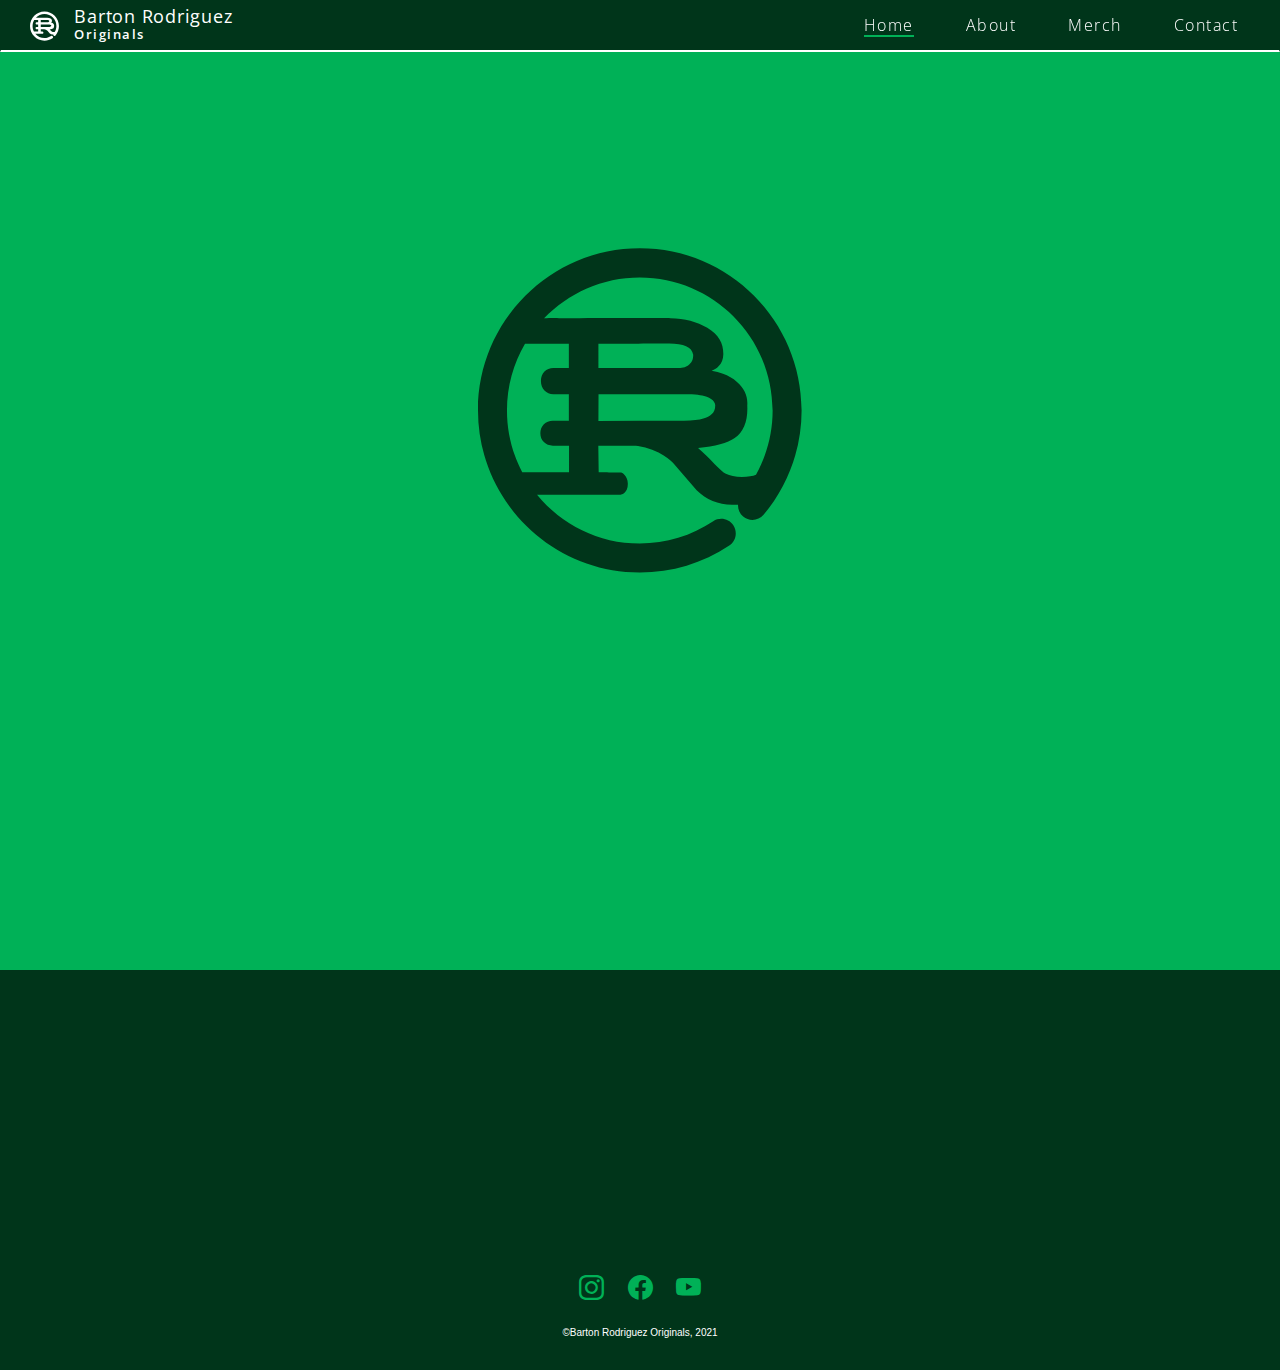
<file: index.html>
<!DOCTYPE html>
<html lang="en" >
<head>
  <title>Barton Rodriguez Originals</title>
  <meta charset="UTF-8">
  <meta name="viewport" content="width=device-width, initial-scale=1.0">
  <link rel='stylesheet prefetch' href='https://cdnjs.cloudflare.com/ajax/libs/twitter-bootstrap/3.3.7/css/bootstrap.min.css'>
  <link href="https://fonts.googleapis.com/css?family=Open+Sans:300,400,600,700" rel="stylesheet">
  <link rel="stylesheet" href="sidebarNavigation.css">
  <link rel="stylesheet" href="https://cdn.jsdelivr.net/npm/bootstrap-icons@1.5.0/font/bootstrap-icons.css">
  <script src="https://code.createjs.com/createjs-2015.11.26.min.js"></script>
  <script src="lottie.js"></script>
  <style type="text/css">
    #header > .container {
        max-width: none;
    }
    </style>
 

</head>
<body>

        <nav class="navbar fixed-top navbar-expand-lg navbar-light bg-light sidebarNavigation" data-sidebarClass="navbar-inverse">
        <div class="container-fluid">
            <div class="navbar-header">
            <button type="button" class="navbar-toggle" data-toggle="collapse" data-target="#myNavbar">
                    <div id="wrapper">
                        <div class="circle icon">
                            <span class="line top"></span>
                            <span class="line middle"></span>
                            <span class="line bottom"></span>
                        </div>
                        </div>
                        </span>                        
            </button>
            <a class="navbar-brand" href="index.html"><img id="logo" src="images/SVG/brlogo.svg" onerror="this.src='images/SVG/Logo.png'"></a>
            <a class="navbar-brand" href="#">Barton Rodriguez</a>
            <p class="subheader">Originals</p>
            </div>
            <div class="collapse navbar-collapse" id="myNavbar">
            <ul class="nav navbar-nav ml-auto">
                <li><div class="current">Home</div></li>
                <li><a class="nav-item nav-link" href="about.html">About</a></li>
                <li><a class="nav-item nav-link" href="#">Merch</a></li>
                <li><a class="nav-item nav-link" href="#">Contact</a></li>
            </ul>
            </div>
            <div class="container-fluid">
                <div id="box"></div>
            </div>
        </div>
</nav>
    
<div id="lottie"><img id="hero" src="images/SVG/brlogogrn.svg"></div>



<script src='https://cdnjs.cloudflare.com/ajax/libs/jquery/3.2.1/jquery.min.js'></script>
<script src='https://cdnjs.cloudflare.com/ajax/libs/twitter-bootstrap/3.3.7/js/bootstrap.min.js'></script>
<script src="sidebarNavigation.js"></script>

</body>
<footer>
    <div class="icon-row">
        <a href="#"><i class="bi bi-instagram"></i></a>
        <a href="#"><i class="bi bi-facebook"></i></a>
        <a href="#"><i class="bi bi-youtube"></i></a>
        <div class="footertext">
            <p class="p-footer">©Barton Rodriguez Originals, 2021</p>
        </div>
    </div> 
</footer>
</html>
</file>
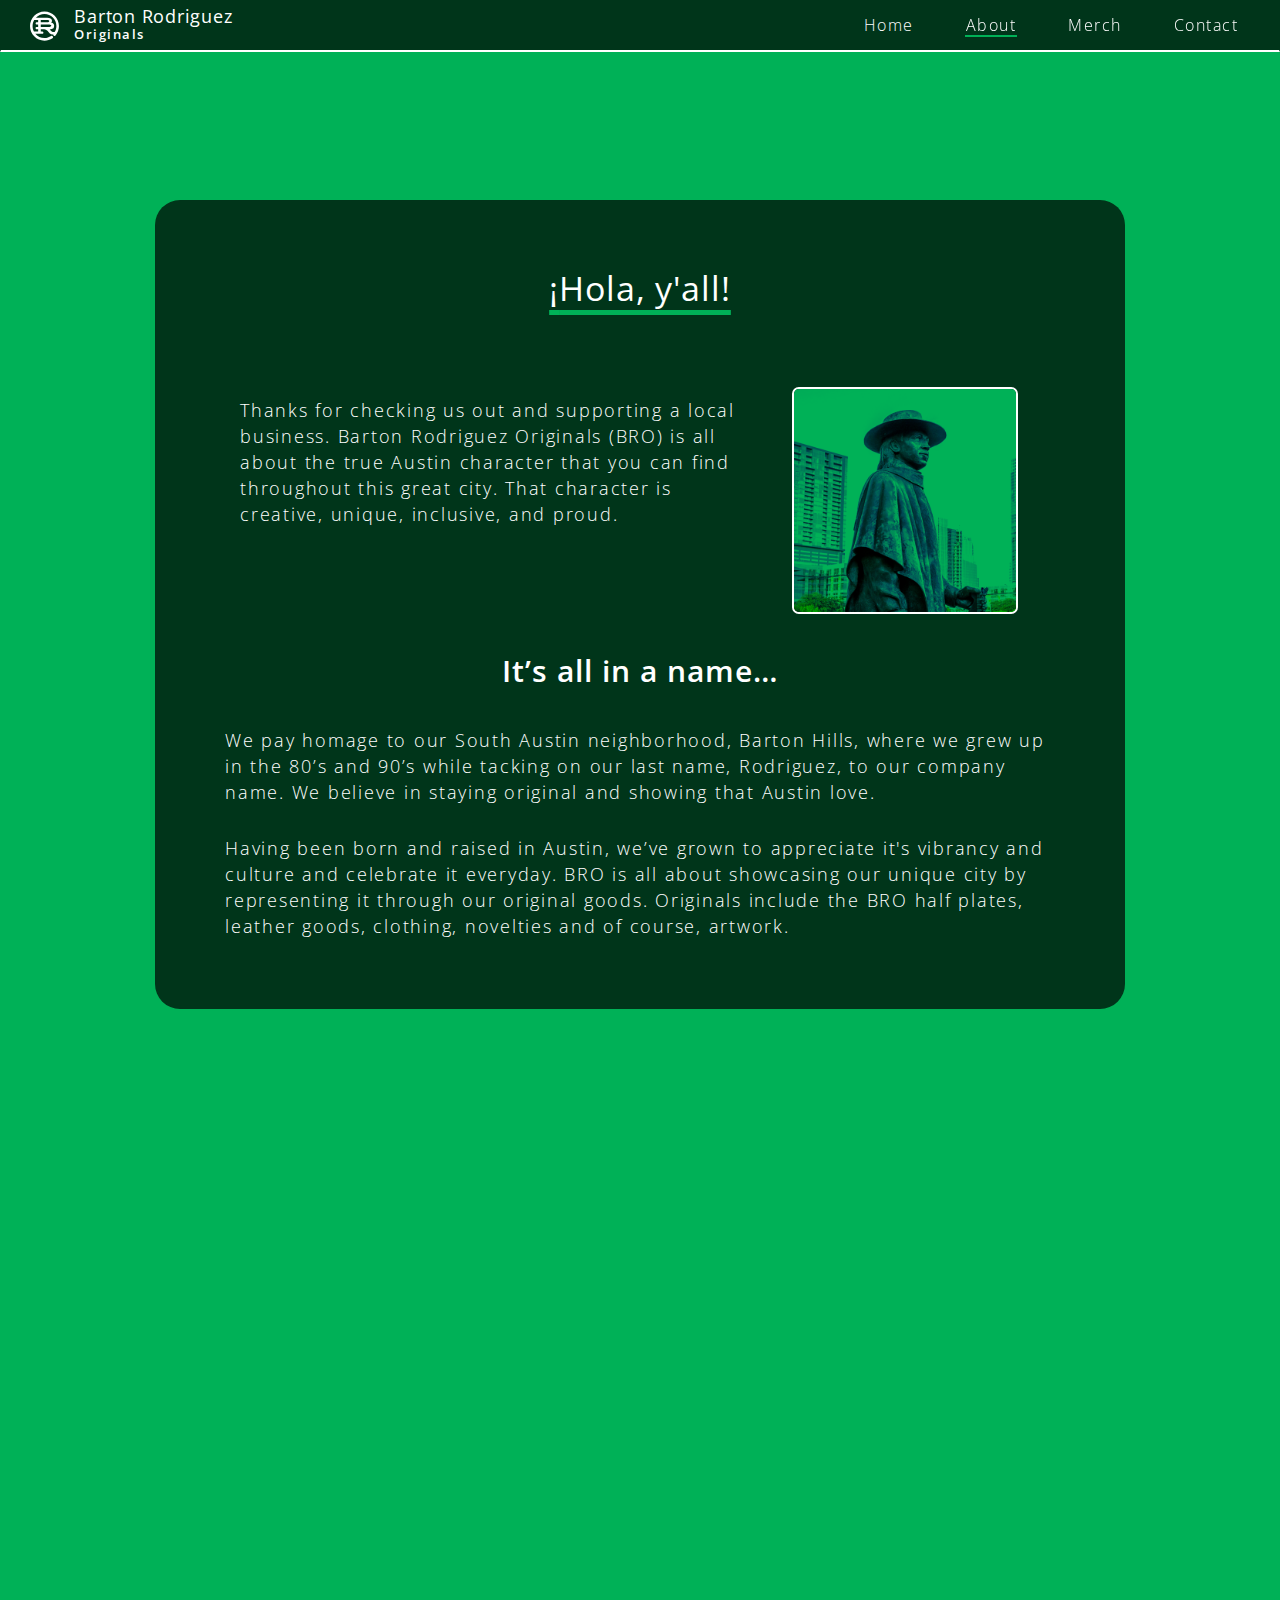
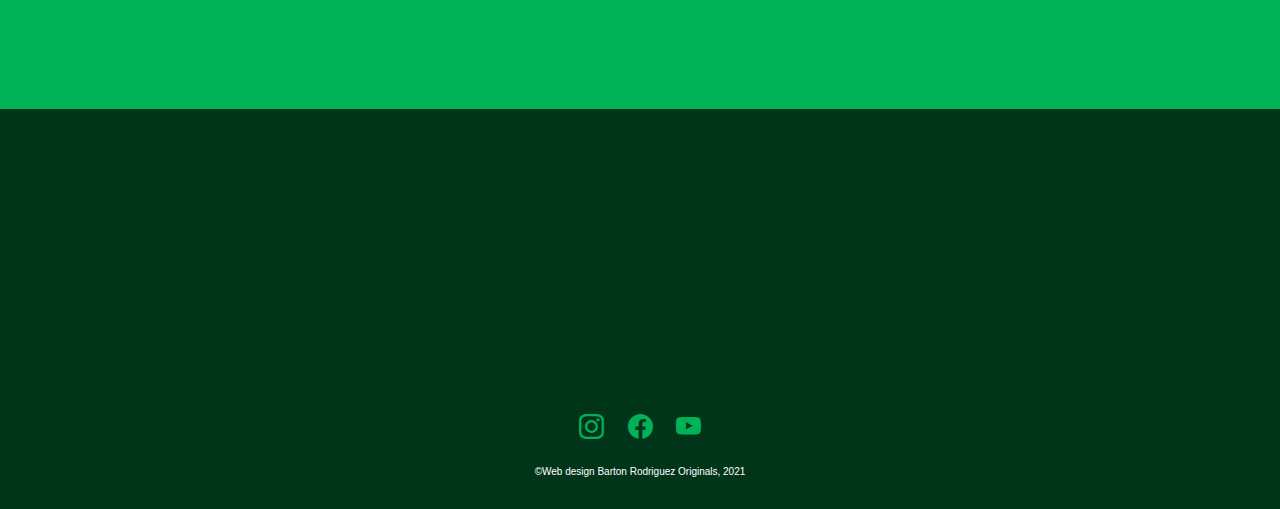
<file: about.html>
<!DOCTYPE html>
<html lang="en" >
<head>
  <title>About Barton Rodriguez</title>
  <meta charset="UTF-8">
  <meta name="viewport" content="width=device-width, initial-scale=1.0">
  <link rel='stylesheet prefetch' href='https://cdnjs.cloudflare.com/ajax/libs/twitter-bootstrap/3.3.7/css/bootstrap.min.css'>
  <link href="https://fonts.googleapis.com/css?family=Open+Sans:300,400,600,700" rel="stylesheet">
  <link rel="stylesheet" href="sidebarNavigation.css">
  <link rel="stylesheet" href="https://cdn.jsdelivr.net/npm/bootstrap-icons@1.5.0/font/bootstrap-icons.css">
  <script src="https://code.createjs.com/createjs-2015.11.26.min.js"></script>
  <script src="lottie.js"></script>
  <style type="text/css">
    #header > .container {
        max-width: none;
    }
    </style>
 

</head>
<body>
<!--NAV HAMBURGER & ITEMS-->
        <nav class="navbar fixed-top navbar-expand-lg navbar-light bg-light sidebarNavigation" data-sidebarClass="navbar-inverse">
        <div class="container-fluid">
            <div class="navbar-header">
            <button type="button" class="navbar-toggle" data-toggle="collapse" data-target="#myNavbar">
                    <div id="wrapper">
                        <div class="circle icon">
                            <span class="line top"></span>
                            <span class="line middle"></span>
                            <span class="line bottom"></span>
                        </div>
                        </div>
                        </span>                        
            </button>
            <a class="navbar-brand" href="index.html"><img id="logo" src="images/SVG/brlogo.svg" onerror="this.src='images/SVG/Logo.png'"></a>
            <a class="navbar-brand" href="#">Barton Rodriguez</a>
            <p class="subheader">Originals</p>
            </div>
            <div class="collapse navbar-collapse" id="myNavbar">
            <ul class="nav navbar-nav ml-auto">
                <li><a class="nav-item nav-link" href="index.html">Home</a></li>
                <li><div class="current-about">About</div></li>
                <li><a class="nav-item nav-link" href="#">Merch</a></li>
                <li><a class="nav-item nav-link" href="#">Contact</a></li>
            </ul>
            </div>
            <div class="container-fluid">
                <div id="box"></div>
            </div>
        </div>
</nav>
<!--CONTENT-->    
    <div class="container">
        
        <h2><span>&#161;</span>Hola, y'all!</h2>
        <div class="about-row">
            <div class="col-md-8 col-sm-7">
                <p>Thanks for checking us out and supporting a local business.  
                    Barton Rodriguez Originals (BRO) is all about the true Austin character that you can find throughout this great city.  
                    That character is creative, unique, inclusive, and proud.</p>
            </div>
            <div class="col-12 col-md-4 col-sm-5">
                <img id="srv" src="images/PNG/SRV.png" alt="">
            </div>
        </div>
        <div class="about-row">
            <div class="col-12 col-sm-12">
                <h3>
                    It’s all in a name…
                </h3>
                <p>
                    We pay homage to our South Austin neighborhood, Barton Hills, 
                    where we grew up in the 80’s and 90’s while tacking on our last name, Rodriguez, to our company name.  
                    We believe in staying original and showing that Austin love. 
                </p>
                <p>
                    Having been born and raised in Austin, we’ve grown to appreciate it's vibrancy and culture and celebrate it everyday.  
                    BRO is all about showcasing our unique city by representing it through our original goods.  
                    Originals include the BRO half plates, leather goods, clothing, novelties and of course, artwork.
                </p>
            </div>
                
        </div>
        
    </div>
    
            
<script src='https://cdnjs.cloudflare.com/ajax/libs/jquery/3.2.1/jquery.min.js'></script>
<script src='https://cdnjs.cloudflare.com/ajax/libs/twitter-bootstrap/3.3.7/js/bootstrap.min.js'></script>
<script src="sidebarNavigation.js"></script>

</body>
<!--FOOTER-->
<footer>
    <div class="icon-row">
        <a href="#"><i class="bi bi-instagram"></i></a>
        <a href="#"><i class="bi bi-facebook"></i></a>
        <a href="#"><i class="bi bi-youtube"></i></a>
        <div class="footertext">
            <p class="p-footer">©Web design Barton Rodriguez Originals, 2021</p>
        </div>
    </div> 
</footer>
</html>
</file>
<file: sidebarNavigation.css>
/*HambugerMenu*/

body{position:relative}.overlay,
.sideMenu{
  position:fixed;
  margin-top: 30px;
  bottom:0
}

.overlay{
  top:0;
  left:0;
  opacity:0;
  right:0%;
  margin:auto;
  background-color:rgba(0, 0, 0, 0.825);
  z-index:998;
  transition:all ease .4s;
  pointer-events:none;
}

.sideMenu,.sidebarNavigation{z-index:999;margin-bottom:0}

.overlay.open{left:0;right:0;opacity:1}

.sidebarNavigation .left-navbar-toggle{float:right;margin-right:0;margin-left:15px}

.sideMenu{right:-50%;top:59px;transition:all ease-in-out .6s;overflow:hidden;width:100%;max-width:50%}

.sideMenu.open{
  right:0;
  display:block;
  margin-top: 30px;
  overflow-y:auto
}

.sideMenu ul{margin:0}
/*Mobile*/
body{
  background-color:#00b157;
  margin: 0px;
  height: 100%;
}
#lottie{
  background-color:#f5f5dc 56%, 91%);
  height:270px;
  display:block;
  overflow: hidden;
  margin-top: 150px;
  margin-bottom: 250px;
  transform: translate3d(0,0,0);
  text-align: center;
  opacity: 1;
}
#hero{
  height: 270px;
}
h2{
  color: white;
  letter-spacing: .9px;
  text-decoration-line: underline;
  text-decoration-color: #00b157 ;
  text-decoration-thickness: 8px;
  text-underline-offset: 15px;
  margin-bottom: 90px;
  font-family: Open sans;
  text-align: center;
  padding-top: 50px;
  font-size: 42px;
  font-weight: 600;
}
h3{
  color: white;
  font-size: 24px;
  font-weight:600 ;
  font-family: Open sans;
  letter-spacing: 1px;
  margin-bottom: 26px;
  margin-right: 10px;
  margin-left: 10px;
}
a{
  font-family: Open Sans;
}
.container{
  background-color: #00351a;
  border-radius: 0px;
  margin-top: 60px;
  margin-bottom: 300px;
  padding-bottom: 40px;
  
  padding-left: 0px;
  padding-right: 0px;
}

#srv{
  width: 100%;
  border-radius: 0%;
  margin-bottom: 20px;
 
}
.about-row p{
  color: white;
  letter-spacing: 1.75px;
  justify-content: start;
  line-height: 32px;
  font-size: 22px;
  font-weight: 300;
  margin-left: 10px;
  margin-right: 10px;
  font-family: Open Sans;
  padding-bottom: 20px;
}
.col-12{
  padding-left: 0px;
  padding-right: 0px;
}
footer{
  position: relative;
  left: 0;
  bottom: 0;
  width: 100%;
  background-color: #00351a;
  height: 400px;
  text-align: center;
  vertical-align: text-bottom;
}
.icon-row{
  bottom: 0;
  width: 100%;
  text-align: center;
  position: absolute;
}
i{
  padding-left: 10px;
  padding-right: 10px;
}
.bi-instagram{
  font-size: 25px;
  font-weight: 100;

  width: 100%;
  color: #00b157;
  margin-bottom: 44px;
  
}
.bi-facebook{
  font-size: 25px;
  font-weight: 100;

  width: 100%;
  color: #00b157;
  margin-bottom: 44px;
 
}
.bi-youtube{
  font-size: 25px;
  font-weight: 100;

  width: 100%;
  color: #00b157;
  margin-bottom: 44px;
 
}
.footertext{
margin-top: 20px;
}
.p-footer{
  font-size: 10px;
  color: white;
  margin-bottom: 30px;
}
.current{
  font-family: 'Open Sans', sans-serif;
  font-weight: 600;
  padding: 1rem 1.75rem;
  padding-right: 15px;
  padding-left: 0px;
  letter-spacing: 1.5px;
  text-decoration-line: underline;
}

.current-about{
  font-family: 'Open Sans', sans-serif;
  font-weight: 600;
  font-size: 16px;
  color:rgb(255, 255, 255);
  display:inline-block;
  position:relative;
  letter-spacing: 1.5px;
  margin-right: 10px;
  margin-left: 32px;
  line-height: 37px;
  margin-top: 1px;
  padding:0.55rem 1rem;
  padding-left: .5rem;
  padding-right: .5rem;
  background-color:rgba(0, 0, 0, 0);
  text-decoration: none;
}
.current-about::after{
  content:'';
  height: 1.5px;
  width:83%;
  left:8.25%;
  bottom:13px;
  margin-bottom: -.5px;
  background:#00b157;
  position:absolute;
  background-color: none;
}
#logo{
  color:white;
  margin-top: 2px;
  margin-left: 4px;
  margin-right: -15px;
  height: 36px;
}
.nav{
    text-align: right;
    padding-right: 6px;
}

.nav>li{
    padding-top:8px;
}

.navbar-brand{
  line-height: 25px;
  margin-bottom: -16px;
  margin-top:-8px;
}

.navbar-inverse{
    border-bottom: none;
    background-color: #7d000000;
}

.navbar-inverse .navbar-brand{
    color: white;
    background-color:#23282d
}


.navbar-inverse .navbar-nav>li>a{
    color: white;
    transition-duration: 350ms;
    font-size: 16px;
    margin-top: 5px;
    letter-spacing: 1.45px;
    font-family: 'Open Sans', sans-serif;
    font-weight: 600;
}

.navbar-inverse .navbar-nav>li>a:hover{
  color: rgb(122, 122, 122);
}

.nav>li>a:hover{
  background-color: #a7303000;
}

a:hover{
  color:white;
}

.body{
    background-color: rgba(227, 251, 249, 0.929)
}

  /*Mobile navigation*/

.subheader{
  color:white;
  margin-left: 62px;
  margin-top: 27px;
  font-size: 13px;
  font-weight: 500;
  letter-spacing: 2px;
  font-family: Open sans;
}
  
.fixed-top{
  position: fixed;
  top: 0;
  right: 0;
  left: 0;
  z-index: 1030;
}

.navbar-nav {
  text-align: end;
  margin-right: 10px;
  color: white;
  line-height: 18px;
  margin-top: 20px;
}

.navbar-light .navbar-nav .nav-link {
  font-family: 'Open Sans', sans-serif;
  font-weight: 100;
  font-size: 16px;
  letter-spacing: 1.5px;
  color: white;
  margin-left: 22px;
}

.navbar-light .navbar-nav .nav-link:active {
  border-bottom: none;
}

.navbar-light .navbar-nav .nav-link:hover {
  border-bottom: none;
  color: rgb(215, 11, 188);
}

.nav-link {
  padding: 0.85rem 1rem;
}

.bg-light {
  background-color:#00351a!important;
  border-bottom: 2px solid white;
}

.navbar-light .navbar-brand {
  color: white;
  letter-spacing: .75px;
}

.navbar-light .navbar-toggler {
  border-color: rgba(255, 255, 255, 0);
}

.navbar-light .navbar-toggler:focus {
  outline: none;
}

.current{
  font-family: 'Open Sans', sans-serif;
  font-weight: 600;
  font-size: 16px;
  color:rgb(255, 255, 255);
  display:inline-block;
  position:relative;
  margin-right: 0px;
  
  line-height: 37px;
  padding:0.55rem 1rem;
  padding-left: .5rem;
  padding-right: 1.5rem;
  background-color: none;
  text-decoration-line: none;
}

.current:hover{
  color:white;
}

.current::after {
content: "";
height: 1.5px;
width: 65%;
left: 10%;
bottom: 12px;
margin-bottom: -0.5px;
background: #00b157;
position: absolute;
}



/*Hamburger menu animation*/

#wrapper {
  background-color: none;
  display: inline-block;
  border-radius: 500px;
  margin: -11px;
  margin-left: -60px;
  position: relative;
  padding: 0px;
  cursor: pointer;
}

#wrapper:focus {
  outline: none;
}

#wrapper:focus-within {
  outline: none;
}

#wrapper:active {
  outline: none;
}

.circle {
  width: 48px;
  height: 30px;
  position: relative;
  margin-right: 0px;
  margin-top: 0px;
  margin-bottom: 6px;
}

.circle:focus {
  outline: none;
}

.circle:active {
  outline: none;
}

.line {
  position: absolute;
  height: 2px;
  margin-top: 4px;
  width: 64%;
  background: beige;
  border-radius: 0px;
  transition: all cubic-bezier(0.26, 0.1, 0.27, 1.55) 0.35s;
}

.top {
  top: 18%;
  height: 2.5px;
}

.middle {
  top: 48%;
  height:2.5px;
}

.bottom {
  top: 78%;
  height:2.5px;
}

.icon.close .top {
  transform: rotate(45deg);
  top: 48%;
}

.icon.close .middle,
.icon.close .bottom {
  transform: rotate(-45deg);
  top: 48%;
}

.close {
  opacity: 1;
}

.close:not(:disabled):not(.disabled):focus,
.close:not(:disabled):not(.disabled):hover {
  opacity: 1;
}

/*---end of Hamburger info---*/


.row{
  padding-bottom: 90px;
}

.Header{
  text-align: center;
  color: #a3fcff;
  font-size: 22px;
  font-weight: 500;
  margin-top: 20px;
  margin-bottom: 20px;
}




  /* Desktop navigation */
@media (min-width: 576px) {
  #lottie{
    height:350px;
    margin-top: 170px;
  }
  #hero{
    height: 350px;
  }
}




/*Desktop*/
@media (min-width: 768px) {
  
  .profile-container{
    margin-bottom:-168px;
  }

  .fixed-top{
    position: fixed;
    top: 0;
    right: 0;
    left: 0;
    z-index: 1030;
  }

  .navbar{
      border-radius: 0px;
  }

  .navbar-nav{
    float:right;
    margin-right: -10px;
  }

  .navbar-brand{
  font-family: 'Open Sans', sans-serif;
  font-weight: 400;
  letter-spacing: 1.5px;
  line-height:21px;
  margin-top: -10px;
  }

  .subheader{
    font-family: 'Open Sans', sans-serif;
    font-weight: 600;
    color:white;
    margin-left: 58px;
    margin-bottom: 0px;
    margin-top: 23px;
    font-size: 13px;
    letter-spacing: 1.5px;
  }

  #logo{
    color:white;
    margin-top: 1px;
    margin-left: 14px;
    margin-right: 0px;
    height: 38px;
  }

  .Header{
    font-size: 30px;
    font-weight: 500;
    color: #a3fcff;
    text-align:left;
    margin-bottom: 40px;
  }

  .content{
    padding-top: 0px;
  }

  .container{
    background-color: #00351a;
    border-radius: 25px;
    margin-top: 200px;
    margin-bottom: 700px;
    padding-bottom: 40px;
    max-width: 100%;
    padding-left: 60px;
    padding-right: 60px;
  }
  #srv{
    width:80%;
    border-radius: 3%;
    border:2px solid white;
    margin-left: 10px;
    margin-right: 10px;
    max-width: 80%;
  }
  h2{
    font-size: 34px;
    text-decoration-thickness: 5px;
    text-underline-offset: 9px;
    font-weight: 400;
    margin-bottom: 80px;
  }
  h3{
    font-size: 22px;
    margin-bottom: 20px;
  }
  
  .about-row p{
    color: white;
    letter-spacing: 1.75px;
    margin-top: 10px;
    justify-content: start;
    line-height: 26px;
    font-weight: 100;
    font-family: Open Sans;
    font-size: 18px;
  }
  .about-row h3{
    text-align: center;
    font-size: 30px;
    margin-bottom: 40px;
  }
}
/*-----Tablet-----*/
@media (min-width: 768px) {
  #lottie{
    height:350px;
    margin-top: 250px;
  }
  

.navbar-light .navbar-nav .nav-link::after{
  content:'';
  display: block;
  width:0;
  height:2px;
  background:#00b157;
  transition: width 2s;
  margin-bottom: -2px;
  transition-duration: 350ms;
}

.navbar-light .navbar-nav .nav-link:hover{
  border-bottom: none;
  color:white;
}

.navbar-light .navbar-nav .nav-link:hover::after{
  color:white;  
  width:100%;
  transition: width .25s;
  margin-bottom: -2px;
}


.navbar-light .navbar-nav .nav-link:active{
  border-bottom: none;
  color: rgb(255, 255, 255);
}    

.navbar-light .navbar-nav .nav-link:active::after{
  color:white;  
  width:100%;
  transition: width 0s;
  margin-bottom: -2px;
}

.navbar-light .navbar-nav .nav-link:focus {
  color: rgb(255, 255, 255);
  margin-bottom: -2px;
}

.navbar-light .navbar-nav .nav-link:focus::after{
    color:white;  
    width:100%;
    transition: width 0s;
    margin-bottom: -2px;
}

.Header{
  text-align: center;
}

.content{
  padding-top: 25px;
}

.current{
    font-family: 'Open Sans', sans-serif;
    font-weight: 100;
    color:rgb(255, 255, 255);
    display:inline-block;
    position:relative;
    margin-right: 0px;
    margin-top: 0px;
    line-height: 37px;
    padding:0.55rem 1rem;
    padding-left: .5rem;
    padding-right: 1.5rem;
    padding-top: 7px;
    background-color: none;
    text-decoration-line: none;
}

.current:hover{
    color:white;
}

.current::after {
  content: "";
  height: 2.5px;
  width: 71%;
  left: 7.75%;
  bottom: 13px;
  margin-bottom: -0.5px;
  background: #00b157;
  position: absolute;
}

.current-about{
  font-family: 'Open Sans', sans-serif;
  font-weight: 100;
  color:rgb(255, 255, 255);
  display:inline-block;
  position:relative;
  letter-spacing: 1.5px;
  margin-right: 10px;
  margin-left: 32px;
  line-height: 37px;
  margin-top: 1px;
  padding:0.55rem 1rem;
  padding-left: .5rem;
  padding-right: .5rem;
  background-color:rgba(0, 0, 0, 0);
  text-decoration: none;
}

.current-about::after{
  content:'';
  height: 1.5px;
  width:85%;
  left:8.25%;
  bottom:13px;
  margin-bottom: -.5px;
  background:#00b157;
  position:absolute;
  background-color: none;
}




@media (min-width: 768px) {
    #lottie{
      height:420px;
      margin-top: 230px;
    }
    #hero{
      height: 420px;
    }
    .nav-link {
    padding: 0.55rem 1rem;
    }
    .container{
      width: 970px;
    }
}

@media (min-width: 768px) {
  .navbar-nav {
    margin-top: -9px;
  }
}
/*-----XL Desktop------*/
@media (min-width: 990px) {
  #lottie{
    height:420px;
    margin-top: 210px;
  }
  #hero{
    height: 420px;
  }

  .content{
    padding-top: 0px;
  }

  .Header{
    text-align: left;
  }
}
@media (min-width: 1024px) {
  #lottie{
    height:520px;
    margin-top: 200px;
  }
  #hero{
    height: 420px;
  }
  
}
</file>
